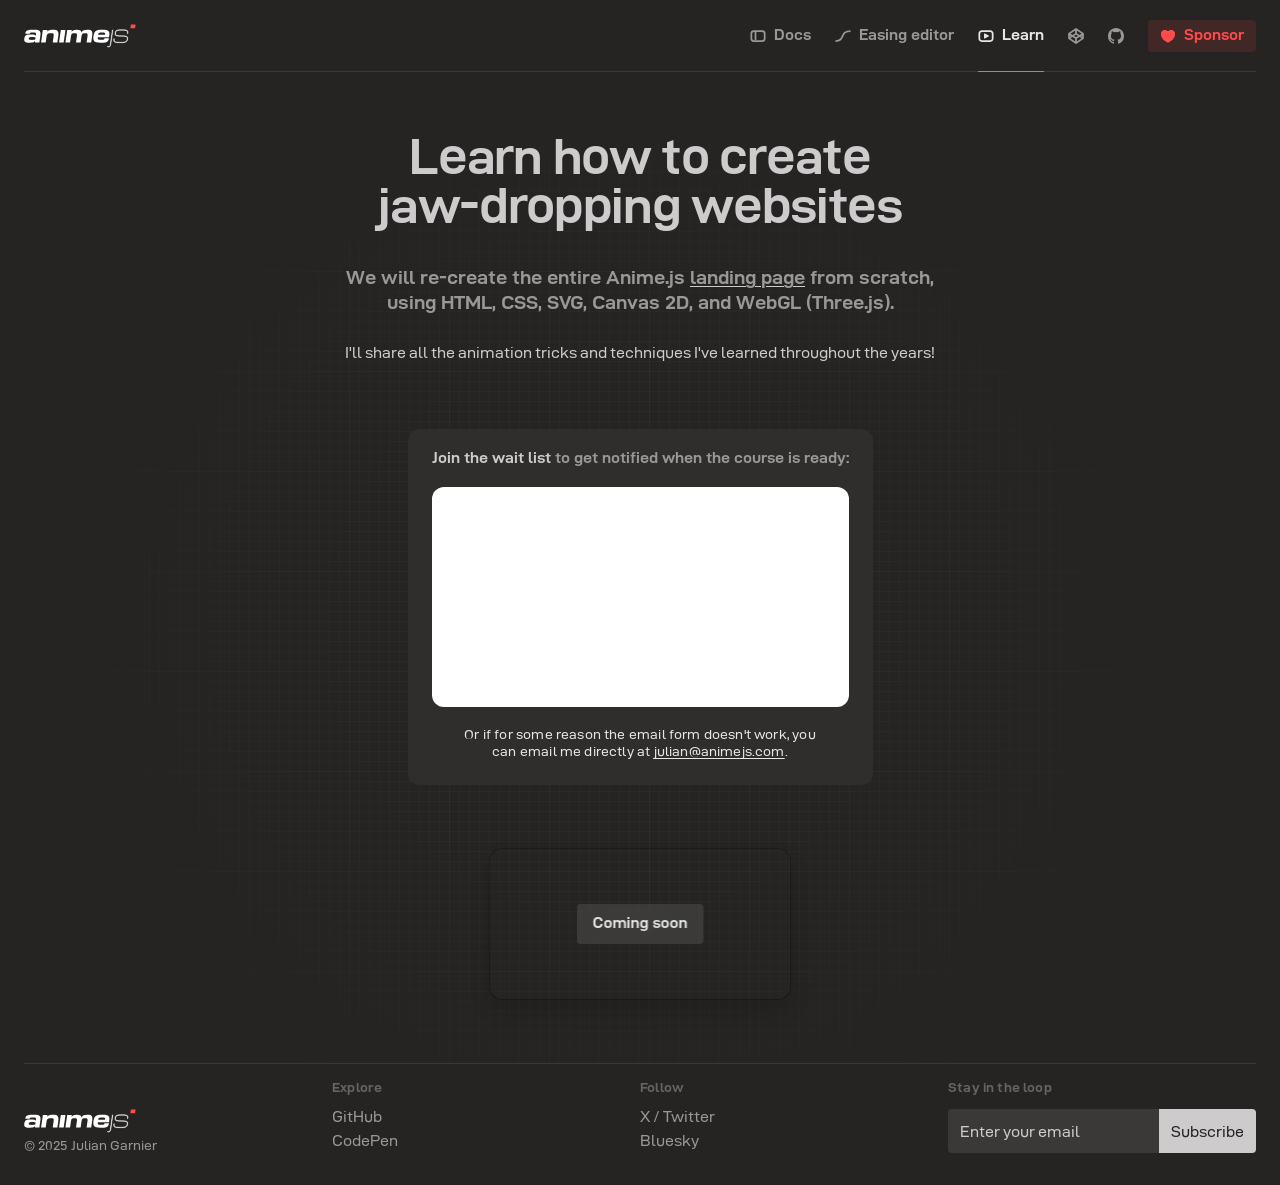
<file: learn.html>
<!DOCTYPE html>
<html lang="en">
<head>
  <meta charset="UTF-8">
  <meta name="viewport" content="width=device-width, initial-scale=1.0">
  <meta name="darkreader-lock">
  <link rel="icon" href="assets/images/favicon.png">
  <title>Learn | Anime.js | JavaScript Animation Engine</title>
  <meta name="description" content="A fast and versatile JavaScript animation library">
  <meta property="og:title" content="Learn">
  <meta property="og:url" content="/learn">
  <meta property="og:description" content="A fast and versatile JavaScript animation library">
  <meta property="og:image" content="/media/site/5e9b48763d-1744100039/anime-js-sharing-image.png">
  <meta name="twitter:title" content="Learn">
  <meta name="twitter:description" content="A fast and versatile JavaScript animation library">
  <meta name="twitter:card" content="summary_large_image">
  <meta name="twitter:image" content="https://animejs.com/media/site/5e9b48763d-1744100039/anime-js-sharing-image.png">
  <link href="assets/css/styles.css%3Fv=4.1.2.css" rel="stylesheet"></head>
<script async src="https://www.googletagmanager.com/gtag/js?id=G-16LTPBS8QC"></script>
<script>
  window.paths = {
    demos: '/documentation-demos',
    'easings': '/assets/json/easings.json',
    'github-sponsors': '/github-sponsors',
    'platinum-sponsors': '/platinum-sponsors',
    'gold-sponsors': '/gold-sponsors',
    'silver-sponsors': '/silver-sponsors',
  };
  window.dataLayer = window.dataLayer || [];
  function gtag(){dataLayer.push(arguments);}
  gtag('js', new Date());

  gtag('config', 'G-16LTPBS8QC');
</script>
<body data-template="learn">
  <div class="page">
    <header id="site-header" class="layout-container text-ui ui-overlay">
  <div id="site-header-content">
    <h1 class="heading-logo header-logo">
      <a href="index.html">
        <img src="assets/images/anime-js-logo-v4.svg" alt="anime.js logo v4" width="580" height="118" />
        <span>Anime.js | JavaScript Animation Engine</span>
      </a>
      <label id="docs-versions" class="ui-select ui-input docs-info-version">
        <select class="ui-input" name="docs-versions" aria-label="Anime.js versions">
          <option value="/documentation">4.0.0</option>
          <option value="/v3/documentation">3.2.2</option>
          <option value="/v2/documentation">2.1.0</option>
        </select>
      </label>
    </h1>
    <nav id="site-menu">
      <ul>
                                        <li><a class="main-nav-link docs-link" data-id="docs" href="https://animejs.com/documentation" title="Documentation"><svg xmlns="http://www.w3.org/2000/svg" viewBox="0 0 24 24" class="icon">
  <g id="sidebar" fill="none" fill-rule="evenodd">
    <path id="rectangle" fill="#FFFFFF" fill-rule="nonzero" d="M16.167 6.125H7.833A3.375 3.375 0 0 0 4.458 9.5v5a3.375 3.375 0 0 0 3.375 3.375h8.334a3.375 3.375 0 0 0 3.375-3.375v-5a3.375 3.375 0 0 0-3.375-3.375zm-8.334 1.75h8.334c.897 0 1.625.728 1.625 1.625v5c0 .897-.728 1.625-1.625 1.625H7.833A1.625 1.625 0 0 1 6.208 14.5v-5c0-.897.728-1.625 1.625-1.625z"/>
    <polyline id="Path-42" stroke="#FFFFFF" stroke-width="1.75" points="9.5 7.75 9.5 12 9.5 16.25" data-points="13.5 8.75 10.5 12 13.5 15.25"/>
  </g>
</svg>
<span>Docs</span></a></li>
        <li><a class="main-nav-link" href="easing-editor.html" title="Easing functions editor"><svg xmlns="http://www.w3.org/2000/svg" width="24" height="24" viewBox="0 0 24 24" class="icon"><path fill="none" stroke="currentColor" stroke-width="1.75" d="M4.5,17 C14.5967876,17 8.37571813,7 19.5,7"/></svg><span>Easing editor</span></a></li>
        <li><a class="main-nav-link is-active" href="learn.html" title="Learn"><svg xmlns="http://www.w3.org/2000/svg" width="24" height="24" viewBox="0 0 24 24" class="icon">
  <g fill="none"><path fill="currentColor" d="M16.1666667,6.125 L7.83333333,6.125 C5.9693723,6.125 4.45833333,7.63603897 4.45833333,9.5 L4.45833333,14.5 C4.45833333,16.363961 5.9693723,17.875 7.83333333,17.875 L16.1666667,17.875 C18.0306277,17.875 19.5416667,16.363961 19.5416667,14.5 L19.5416667,9.5 C19.5416667,7.63603897 18.0306277,6.125 16.1666667,6.125 Z M7.83333333,7.875 L16.1666667,7.875 C17.0641294,7.875 17.7916667,8.60253728 17.7916667,9.5 L17.7916667,14.5 C17.7916667,15.3974627 17.0641294,16.125 16.1666667,16.125 L7.83333333,16.125 C6.93587061,16.125 6.20833333,15.3974627 6.20833333,14.5 L6.20833333,9.5 C6.20833333,8.60253728 6.93587061,7.875 7.83333333,7.875 Z"/><path fill="currentColor" fill-rule="evenodd" d="M10,10.0706309 L10,13.9294941 C10,14.2445758 10.2554242,14.5 10.5705059,14.5 C10.6590742,14.5 10.7464261,14.479379 10.8256439,14.4397701 L14.6845071,12.5103385 C14.9663248,12.3694297 15.0805539,12.0267421 14.9396451,11.7449245 C14.8844409,11.634516 14.7949156,11.5449908 14.6845071,11.4897865 L10.8256439,9.56035488 C10.5438263,9.41944606 10.2011387,9.53367523 10.0602299,9.81549288 C10.033824,9.86830478 10.0158571,9.92473182 10.0068132,9.9827243 L10,10.0706309 Z"/></g>
</svg><span>Learn</span></a></li>
        <li><a class="main-nav-link nav-link-retractable" href="https://codepen.io/collection/Poerqa?cursor=eyJwYWdlIjoxfQ==/" target="_blank" title="CodePen"><svg xmlns="http://www.w3.org/2000/svg" viewBox="0 0 24 24" class="icon">
  <g id="codepen" fill="none" fill-rule="evenodd" stroke-linecap="round" stroke-linejoin="round">
    <path id="Shape" stroke="#FFFFFF" stroke-width="1.75" d="M5 14.355L12 19l7-4.645v-4.71L12 5 5 9.645v4.71zm14 0l-7-4.71-7 4.71m0-4.71l7 4.646 7-4.646M12 5v4.645m0 4.71V19"/>
  </g>
</svg>
<span>Examples</span></a></li>
        <li><a class="main-nav-link nav-link-retractable" href="https://github.com/juliangarnier/anime" target="_blank" title="GitHub"><svg xmlns="http://www.w3.org/2000/svg" viewBox="0 0 24 24" class="icon">
  <g fill="none" fill-rule="evenodd">
    <path fill="currentColor" d="M12.007 4C7.579 4 4 7.606 4 12.066a8.06 8.06 0 0 0 5.475 7.652c.397.08.543-.173.543-.387 0-.187-.013-.828-.013-1.496-2.227.481-2.691-.961-2.691-.961-.358-.935-.888-1.175-.888-1.175-.73-.495.053-.495.053-.495.808.054 1.233.828 1.233.828.715 1.229 1.869.882 2.333.668.066-.52.278-.881.504-1.082-1.777-.187-3.646-.881-3.646-3.98 0-.88.318-1.602.822-2.163-.08-.2-.358-1.028.08-2.136 0 0 .676-.214 2.2.828a7.698 7.698 0 0 1 2.002-.268 7.7 7.7 0 0 1 2.001.268c1.525-1.042 2.2-.828 2.2-.828.438 1.108.16 1.936.08 2.136.517.561.822 1.282.822 2.164 0 3.098-1.869 3.779-3.659 3.98.292.253.544.734.544 1.495 0 1.082-.013 1.95-.013 2.217 0 .214.146.467.543.387A8.06 8.06 0 0 0 20 12.066C20.013 7.606 16.42 4 12.007 4z"/>
  </g>
</svg>
<span>GitHub</span></a></li>
        <!-- <li><a class="main-nav-link nav-link-retractable" href="https://github.com/sponsors/juliangarnier" target="_blank" title="Discord"><svg xmlns="http://www.w3.org/2000/svg" viewBox="0 0 24 24" class="icon">
  <path fill="currentColor" d="M17.5446757,7.01094204 C16.5248898,6.54302092 15.4313236,6.19827727 14.2879321,6.00082826 C14.2671096,5.99701756 14.2463096,6.00654094 14.2355828,6.0255877 C14.0949406,6.27573079 13.9391547,6.60206318 13.8300617,6.85855894 C12.6002702,6.67444627 11.3767885,6.67444627 10.1722139,6.85855894 C10.0630984,6.59636177 9.90165617,6.27573079 9.76038294,6.0255877 C9.74965618,6.00717643 9.72885618,5.99765305 9.70803364,6.00082826 C8.56527311,6.19764628 7.47170693,6.54238994 6.45129006,7.01094204 C6.44245625,7.01475049 6.43488442,7.02110542 6.42985907,7.02935331 C4.35559433,10.1282603 3.78736652,13.1509982 4.06612009,16.1362601 C4.06738138,16.1508629 4.07557992,16.1648348 4.08693203,16.1737137 C5.45547262,17.178739 6.78113794,17.7888798 8.08218579,18.1932967 C8.10300833,18.1996516 8.1250703,18.1920347 8.138321,18.1748854 C8.44608438,17.7546038 8.72042803,17.3114488 8.95565056,16.8454207 C8.96953225,16.8181305 8.95628155,16.7857474 8.92790972,16.7749531 C8.4927548,16.6098827 8.07839988,16.4086207 7.67981961,16.1800686 C7.64829285,16.1616573 7.6457689,16.1165644 7.67477172,16.0949756 C7.75864777,16.0321249 7.84254636,15.9667277 7.9226365,15.9006996 C7.93712664,15.8886432 7.95731819,15.8860968 7.97435481,15.8937137 C10.5928562,17.0892291 13.4276955,17.0892291 16.0153011,15.8937137 C16.0323377,15.8854658 16.0525293,15.8880122 16.0676504,15.9000686 C16.1477631,15.9660968 16.2316391,16.0321249 16.3161462,16.0949756 C16.345149,16.1165644 16.343256,16.1616573 16.3117293,16.1800686 C15.913149,16.4130601 15.4987941,16.6098827 15.0630082,16.7743221 C15.0346363,16.7851165 15.0220166,16.8181305 15.0358983,16.8454207 C15.2761687,17.3107953 15.5505124,17.7539502 15.8525969,18.1742544 C15.8652166,18.1920347 15.8879096,18.1996516 15.9087321,18.1932967 C17.2160898,17.7888798 18.5417461,17.178739 19.9102869,16.1737137 C19.9222757,16.1648348 19.9298475,16.1514939 19.9311095,16.1368911 C20.2647207,12.6856011 19.3723264,9.68765183 17.5654757,7.02998429 C17.5610588,7.02110542 17.5535095,7.01475049 17.5446757,7.01094204 Z M9.34668154,14.3185475 C8.55833226,14.3185475 7.90875481,13.5947841 7.90875481,12.7059278 C7.90875481,11.8170715 8.54573508,11.0933081 9.34668154,11.0933081 C10.1539153,11.0933081 10.7972054,11.8234264 10.7845857,12.7059278 C10.7845857,13.5947841 10.1476055,14.3185475 9.34668154,14.3185475 Z M14.6631659,14.3185475 C13.8748392,14.3185475 13.2252617,13.5947841 13.2252617,12.7059278 C13.2252617,11.8170715 13.8622195,11.0933081 14.6631659,11.0933081 C15.4704222,11.0933081 16.1136898,11.8234264 16.1010926,12.7059278 C16.1010926,13.5947841 15.4704222,14.3185475 14.6631659,14.3185475 Z"/>
</svg>
<span>Discord</span></a></li> -->
        <li>
          <sponsor-button>
          <a href="https://github.com/sponsors/juliangarnier" class="main-nav-link sponsor-button" target="_blank" title="Sponsor Julian Garnier on GitHub">
            <svg xmlns="http://www.w3.org/2000/svg" viewBox="0 0 24 24" class="icon">
  <g fill="none" fill-rule="evenodd">
    <path fill="currentColor" fill-rule="nonzero" d="M12 18.445a.778.778 0 0 1-.34-.078C11.39 18.235 5 15.077 5 9.889a3.889 3.889 0 0 1 6.638-2.75L12 7.5l.362-.361A3.889 3.889 0 0 1 19 9.889c0 5.17-6.387 8.344-6.66 8.478a.778.778 0 0 1-.34.078z"/>
  </g>
</svg>
            <span>Sponsor</span>
          </a>
          </sponsor-button>
        </li>
      </ul>
    </nav>
    <button id="toggle-site-menu" class="ui-input trigger-pane" title="Toggle site menu"><svg xmlns="http://www.w3.org/2000/svg" viewBox="0 0 24 24" class="icon">
  <g id="menu" fill="none" fill-rule="evenodd">
    <rect id="Rectangle" width="16" height="1.75" x="4" y="8" fill="currentColor"/>
    <rect id="Rectangle-Copy" width="16" height="1.75" x="4" y="14" fill="currentColor"/>
  </g>
</svg>
</button>
  </div>
  </header>
<main id="learn" class="layout-container">
  <section id="learn-animejs">
    <section class="home-section text-layout">
      <div class="home-section-content">
        <div id="learn-header" class="home-section-centered">
          <div class="learn-header-text">
            <h2 class="text-xxxl"><span class="line">Learn how to create </span><br><span class="word-jaw">jaw-dropping</span> <span class="word-websites">websites</span></h2>
            <p class="text-l">We will re-create the entire Anime.js <a href="index.html" target="_blank" >landing page</a> from scratch, using HTML, CSS, SVG, Canvas 2D, and WebGL (Three.js).</p>
            <p>I'll share all the animation tricks and techniques I've learned throughout the years!</p>
          </div>
          <div class="learn-email-signup">
            <h3>
              <span>Join the wait list</span> to get notified when the course is ready:
            </h3>
<!--             <email-signup url="https://buttondown.com/api/emails/embed-subscribe/learn-animejs?tag=learn" class="email-signup-form">
              <form>
  <div id="form-fields" class="email-signup-fields is-active">
    <input class="email-signup-field email-signup-input" type="email" name="email" placeholder="Enter your email" required />
    <input class="email-signup-field email-signup-submit" type="submit" value="Subscribe" />
  </div>

  <div id="success-message" class="email-signup-alert email-signup-success">
    <p>Thanks! Check your inbox to confirm your subscription.</p>
  </div>

  <div id="error-message" class="email-signup-alert email-signup-error">
    <p>Something went wrong. Please try again later or email me directly at <a href="&#x6D;&#x61;&#x69;&#x6C;&#x74;&#x6F;&#x3A;&#x6A;&#x75;&#x6C;&#x69;&#x61;&#x6E;&#x40;&#x61;&#x6E;&#x69;&#x6D;&#x65;&#x6A;&#x73;&#x2E;&#x63;&#x6F;&#x6D;">&#x6A;&#x75;&#x6C;&#x69;&#x61;&#x6E;&#x40;&#x61;&#x6E;&#x69;&#x6D;&#x65;&#x6A;&#x73;&#x2E;&#x63;&#x6F;&#x6D;</a></p>
  </div>
</form>            </email-signup> -->
            <iframe class="signup-iframe"
            scrolling="no"
            src="https://buttondown.com/learn-animejs?as_embed=true"
            ></iframe>
            <p class="text-xs">Or if for some reason the email form doesn't work, you can email me directly at <a href="&#x6D;&#x61;&#x69;&#x6C;&#x74;&#x6F;&#x3A;&#x6A;&#x75;&#x6C;&#x69;&#x61;&#x6E;&#x40;&#x61;&#x6E;&#x69;&#x6D;&#x65;&#x6A;&#x73;&#x2E;&#x63;&#x6F;&#x6D;">&#x6A;&#x75;&#x6C;&#x69;&#x61;&#x6E;&#x40;&#x61;&#x6E;&#x69;&#x6D;&#x65;&#x6A;&#x73;&#x2E;&#x63;&#x6F;&#x6D;</a>.</p>
          </div>
          <div class="home-section-centered">
            <figure class="video-wrapper">
              <video class="media" src="assets/videos/learn-animejs-course-teaser.mp4" autoplay playsinline loop muted></video>
              <figcaption>Coming soon</figcaption>
            </figure>
          </div>
        </div>
      </div>
    </section>
  </section>
  <footer id="site-footer" class="layout-container text-layout">
  <div id="site-footer-content">
    <div class="footer-block email-signup-block">
      <h3 class="footer-heading text-xs">Stay in the loop</h3>
      <email-signup url="https://buttondown.com/api/emails/embed-subscribe/juliangarnier?tag=footer" class="email-signup-form">
        <form>
  <div id="form-fields" class="email-signup-fields is-active">
    <input class="email-signup-field email-signup-input" type="email" name="email" placeholder="Enter your email" required />
    <input class="email-signup-field email-signup-submit" type="submit" value="Subscribe" />
  </div>

  <div id="success-message" class="email-signup-alert email-signup-success">
    <p>Thanks! Check your inbox to confirm your subscription.</p>
  </div>

  <div id="error-message" class="email-signup-alert email-signup-error">
    <p>Something went wrong. Please try again later or email me directly at <a href="&#x6D;&#x61;&#x69;&#x6C;&#x74;&#x6F;&#x3A;&#x6A;&#x75;&#x6C;&#x69;&#x61;&#x6E;&#x40;&#x61;&#x6E;&#x69;&#x6D;&#x65;&#x6A;&#x73;&#x2E;&#x63;&#x6F;&#x6D;">&#x6A;&#x75;&#x6C;&#x69;&#x61;&#x6E;&#x40;&#x61;&#x6E;&#x69;&#x6D;&#x65;&#x6A;&#x73;&#x2E;&#x63;&#x6F;&#x6D;</a></p>
  </div>
</form>      </email-signup>
    </div>
    <div class="footer-block">
      <h3 class="footer-heading text-xs">Follow</h3>
      <ul class="links-list">
        <li><a target="_blank" href="https://x.com/juliangarnier">X / Twitter</a></li>
        <li><a target="_blank" href="https://bsky.app/profile/animejs.com">Bluesky</a></li>
      </ul>
    </div>
    <div class="footer-block">
      <h3 class="footer-heading text-xs">Explore</h3>
      <ul class="links-list">
        <li><a target="_blank" href="https://github.com/juliangarnier/anime">GitHub</a></li>
        <li><a target="_blank" href="https://codepen.io/collection/Poerqa">CodePen</a></li>
      </ul>
    </div>
    <div class="footer-block footer-logo-block">
      <div class="heading-logo footer-logo">
        <a href="index.html">
          <img src="assets/images/anime-js-logo-v4.svg" alt="anime.js logo v4" width="580" height="118" />
          <span>Anime.js | JavaScript Animation Engine</span>
        </a>
      </div>
      <div class="footer-copyright">
        &copy; 2025 <a href="https://juliangarnier.com" target="_blank">Julian Garnier</a>
      </div>
    </div>
  </div>
</footer>
</main>
<div id="engine"></div>
  </div>
<script src="assets/js/scripts.js%3Fv=4.1.2"></script></body>
</html>
</file>
